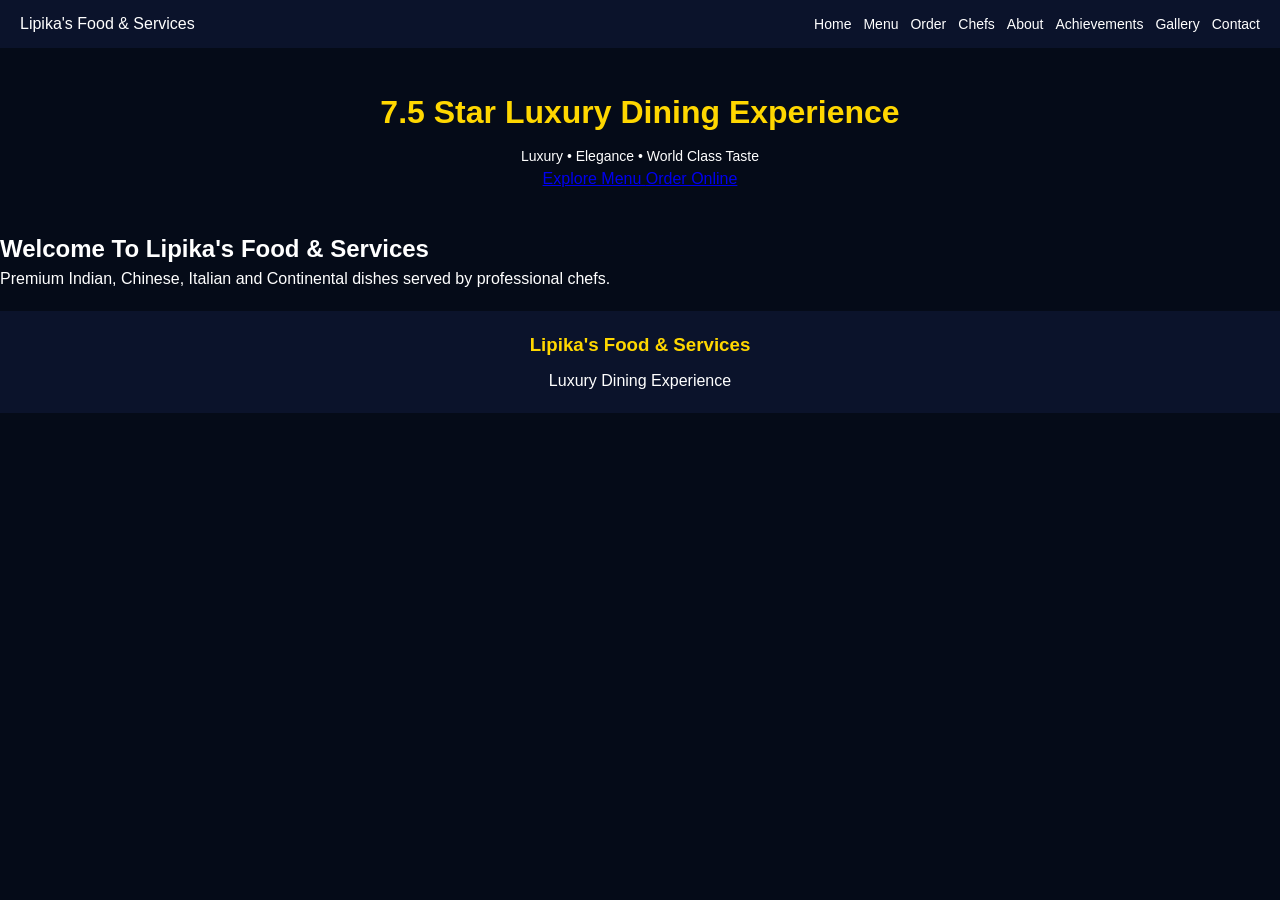
<file: index.html>
<!DOCTYPE html>
<html lang="en">
<head>
<meta charset="UTF-8">
<meta name="viewport" content="width=device-width, initial-scale=1.0">
<title>Lipika's Food & Services</title>

<link rel="stylesheet" href="style.css">

<link href="https://fonts.googleapis.com/css2?family=Poppins:wght@300;400;500;600;700&display=swap" rel="stylesheet">
</head>

<body>

<nav class="navbar">

<div class="logo">
Lipika's Food & Services
</div>

<ul class="nav-links">
<li><a href="index.html">Home</a></li>
<li><a href="menu.html">Menu</a></li>
<li><a href="order.html">Order</a></li>
<li><a href="chefs.html">Chefs</a></li>
<li><a href="about.html">About</a></li>
<li><a href="achievements.html">Achievements</a></li>
<li><a href="gallery.html">Gallery</a></li>
<li><a href="contact.html">Contact</a></li>
</ul>

</nav>

<section class="hero">

<div class="hero-content">

<h1>7.5 Star Luxury Dining Experience</h1>

<p>
Luxury • Elegance • World Class Taste
</p>

<a href="menu.html" class="btn">
Explore Menu
</a>

<a href="order.html" class="btn">
Order Online
</a>

</div>

</section>

<section class="welcome">

<h2>Welcome To Lipika's Food & Services</h2>

<p>
Premium Indian, Chinese, Italian and Continental dishes
served by professional chefs.
</p>

</section>

<footer>

<h3>Lipika's Food & Services</h3>

<p>
Luxury Dining Experience
</p>

</footer>

</body>
</html>
</file>
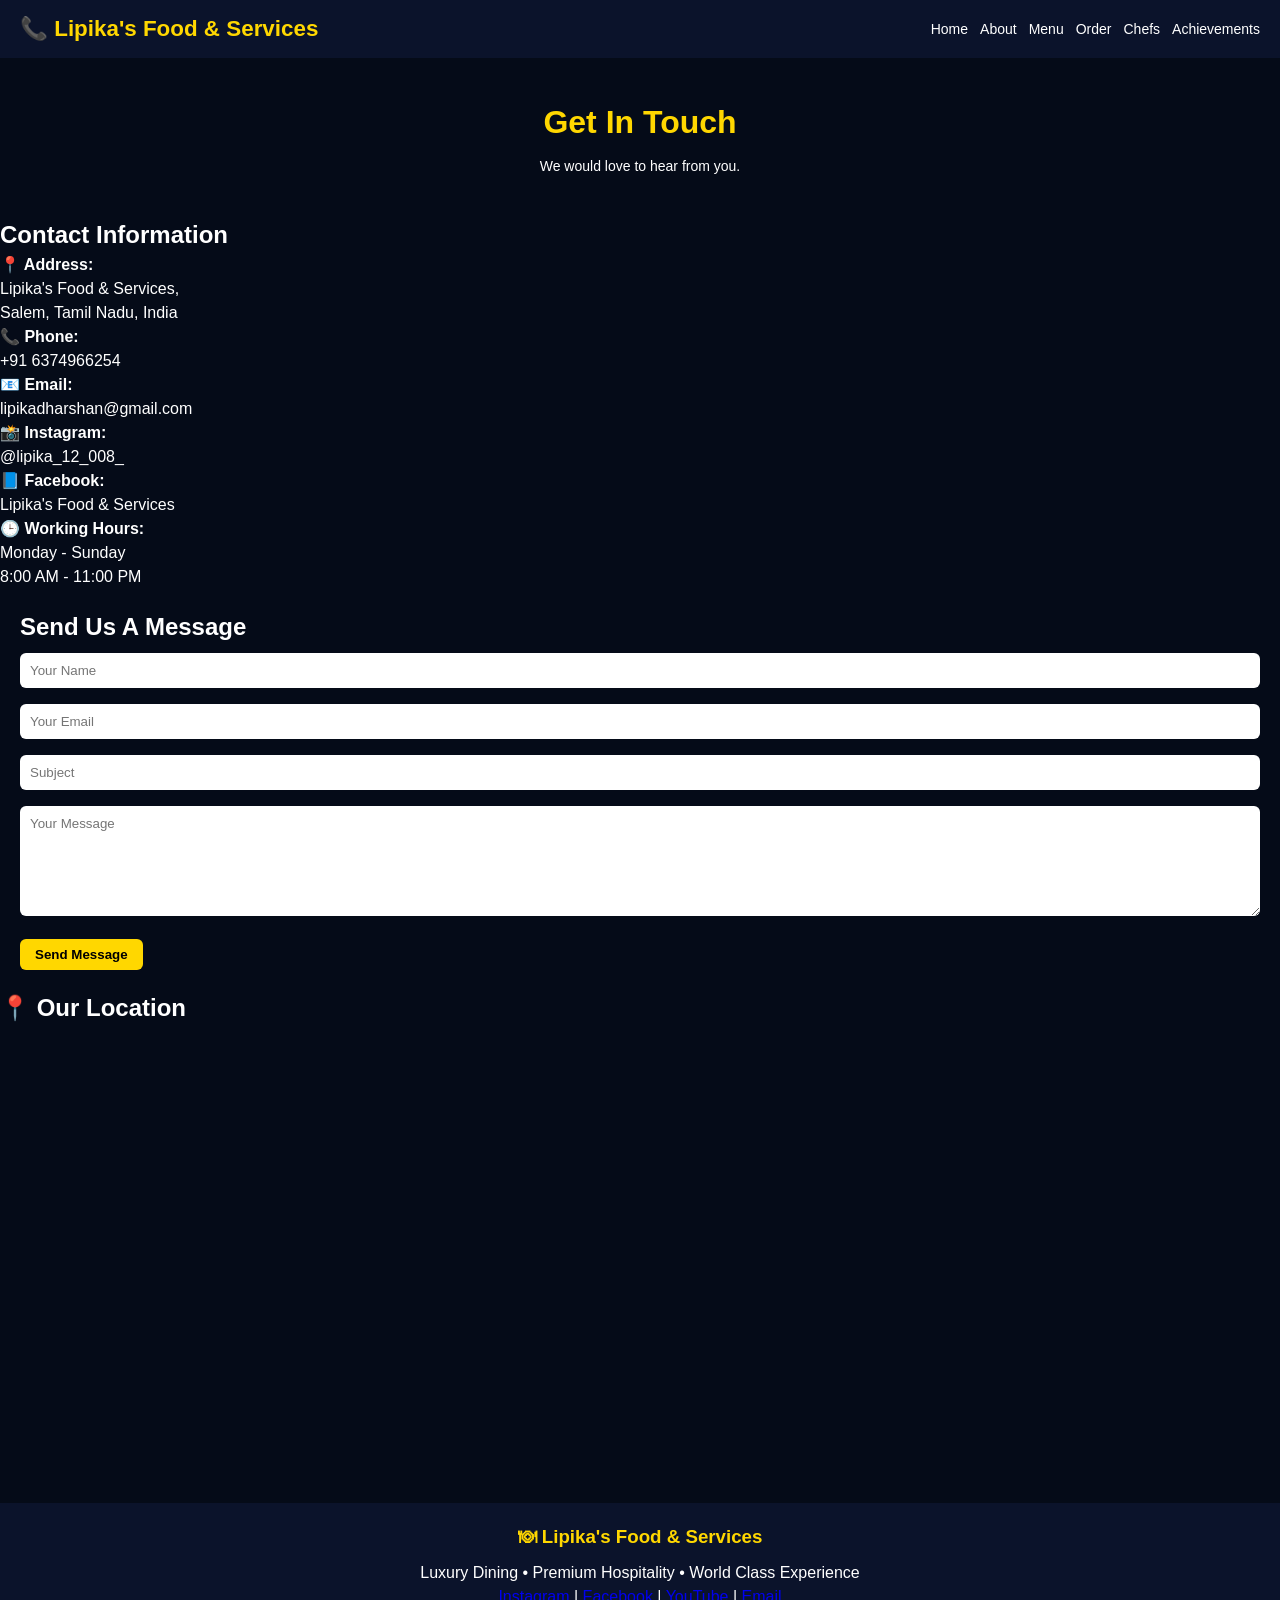
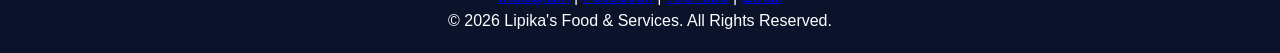
<file: contact.html>
<!DOCTYPE html>
<html lang="en">
<head>
<meta charset="UTF-8">
<meta name="viewport" content="width=device-width, initial-scale=1.0">
<title>Contact Us | Lipika's Food & Services</title>
<link rel="stylesheet" href="style.css">
</head>
<body>

<header>
    <nav>
        <h1>📞 Lipika's Food & Services</h1>
        <ul>
            <li><a href="index.html">Home</a></li>
            <li><a href="about.html">About</a></li>
            <li><a href="menu.html">Menu</a></li>
            <li><a href="order.html">Order</a></li>
            <li><a href="chefs.html">Chefs</a></li>
            <li><a href="achievements.html">Achievements</a></li>
        </ul>
    </nav>
</header>

<section class="contact-banner">
    <h2>Get In Touch</h2>
    <p>We would love to hear from you.</p>
</section>

<section class="contact-container">

    <div class="contact-info">

        <h2>Contact Information</h2>

        <p><strong>📍 Address:</strong><br>
        Lipika's Food & Services,<br>
        Salem, Tamil Nadu, India</p>

        <p><strong>📞 Phone:</strong><br>
        +91 6374966254</p>

        <p><strong>📧 Email:</strong><br>
        lipikadharshan@gmail.com</p>

        <p><strong>📸 Instagram:</strong><br>
        @lipika_12_008_</p>

        <p><strong>📘 Facebook:</strong><br>
        Lipika's Food & Services</p>

        <p><strong>🕒 Working Hours:</strong><br>
        Monday - Sunday<br>
        8:00 AM - 11:00 PM</p>

    </div>

    <div class="contact-form">

        <h2>Send Us A Message</h2>

        <form>

            <input type="text" placeholder="Your Name" required>

            <input type="email" placeholder="Your Email" required>

            <input type="text" placeholder="Subject" required>

            <textarea rows="6" placeholder="Your Message" required></textarea>

            <button type="submit">Send Message</button>

        </form>

    </div>

</section>

<section class="map-section">

    <h2>📍 Our Location</h2>

    <iframe
        src="https://maps.app.goo.gl/A8QAF6uN8GHZvUj96?g_st=ac"
        width="100%"
        height="450"
        style="border:0;"
        allowfullscreen=""
        loading="lazy">
    </iframe>

</section>

<footer>

    <h3>🍽 Lipika's Food & Services</h3>

    <p>Luxury Dining • Premium Hospitality • World Class Experience</p>

    <div class="social-links">
        <a href="#">Instagram</a> |
        <a href="#">Facebook</a> |
        <a href="#">YouTube</a> |
        <a href="#">Email</a>
    </div>

    <p>© 2026 Lipika's Food & Services. All Rights Reserved.</p>

</footer>

</body>
</html>
</file>
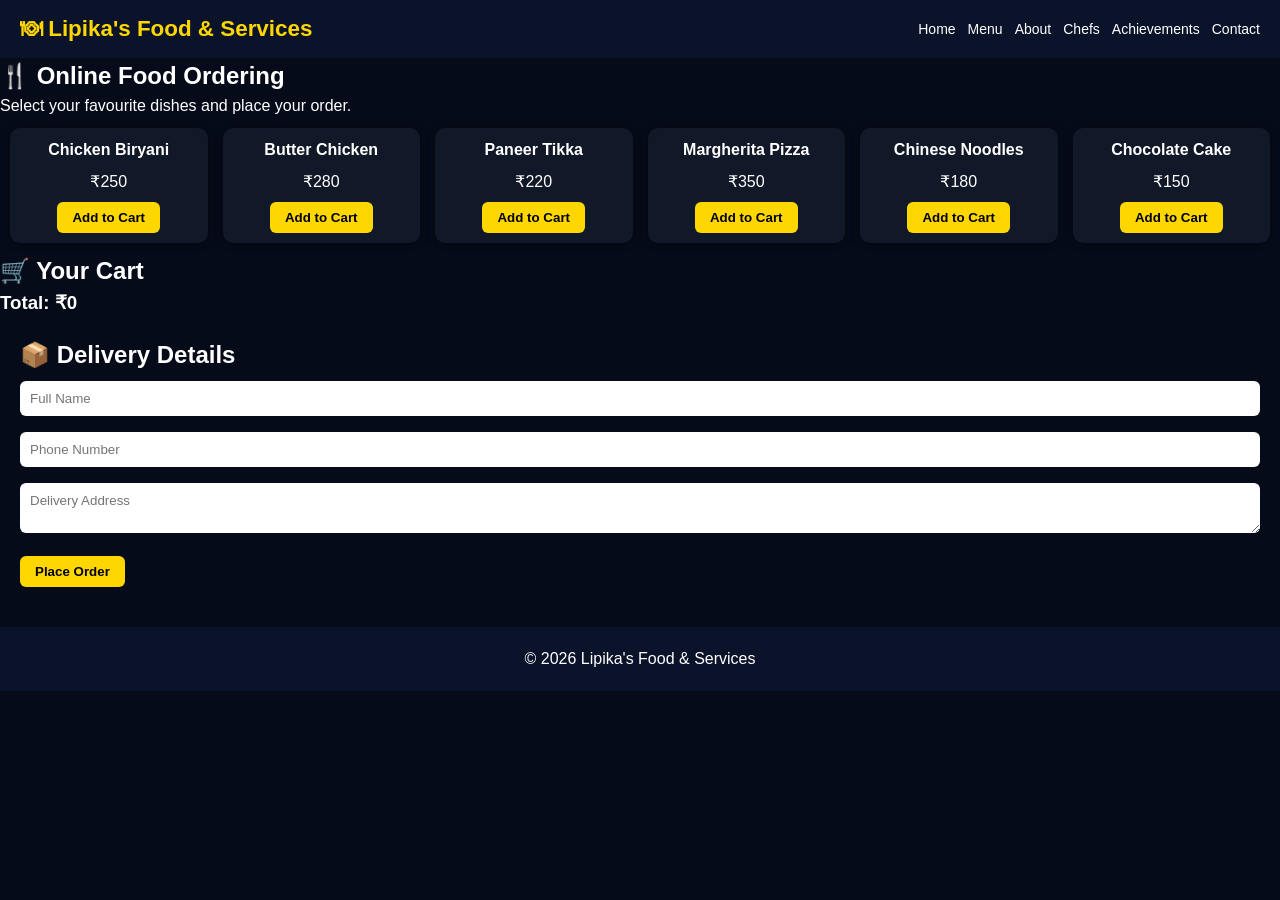
<file: order.html>
<!DOCTYPE html>
<html lang="en">
<head>
<meta charset="UTF-8">
<meta name="viewport" content="width=device-width, initial-scale=1.0">
<title>Order Food | Lipika's Food & Services</title>
<link rel="stylesheet" href="style.css">
</head>
<body>

<header>
    <nav>
        <h1>🍽 Lipika's Food & Services</h1>
        <ul>
            <li><a href="index.html">Home</a></li>
            <li><a href="menu.html">Menu</a></li>
            <li><a href="about.html">About</a></li>
            <li><a href="chefs.html">Chefs</a></li>
            <li><a href="achievements.html">Achievements</a></li>
            <li><a href="contact.html">Contact</a></li>
        </ul>
    </nav>
</header>

<section class="order-section">

    <h2>🍴 Online Food Ordering</h2>
    <p>Select your favourite dishes and place your order.</p>

    <div class="order-container">

        <div class="food-item">
            <h3>Chicken Biryani</h3>
            <p>₹250</p>
            <button onclick="addToCart('Chicken Biryani',250)">Add to Cart</button>
        </div>

        <div class="food-item">
            <h3>Butter Chicken</h3>
            <p>₹280</p>
            <button onclick="addToCart('Butter Chicken',280)">Add to Cart</button>
        </div>

        <div class="food-item">
            <h3>Paneer Tikka</h3>
            <p>₹220</p>
            <button onclick="addToCart('Paneer Tikka',220)">Add to Cart</button>
        </div>

        <div class="food-item">
            <h3>Margherita Pizza</h3>
            <p>₹350</p>
            <button onclick="addToCart('Pizza',350)">Add to Cart</button>
        </div>

        <div class="food-item">
            <h3>Chinese Noodles</h3>
            <p>₹180</p>
            <button onclick="addToCart('Noodles',180)">Add to Cart</button>
        </div>

        <div class="food-item">
            <h3>Chocolate Cake</h3>
            <p>₹150</p>
            <button onclick="addToCart('Chocolate Cake',150)">Add to Cart</button>
        </div>

    </div>

</section>

<section class="cart-section">

    <h2>🛒 Your Cart</h2>

    <ul id="cartItems"></ul>

    <h3>Total: ₹<span id="total">0</span></h3>

</section>

<section class="customer-details">

    <h2>📦 Delivery Details</h2>

    <form onsubmit="placeOrder(event)">

        <input type="text" placeholder="Full Name" required>

        <input type="tel" placeholder="Phone Number" required>

        <textarea placeholder="Delivery Address" required></textarea>

        <button type="submit">Place Order</button>

    </form>

</section>

<footer>
    <p>© 2026 Lipika's Food & Services</p>
</footer>

<script>

let total = 0;

function addToCart(item, price){

    let cart = document.getElementById("cartItems");

    let li = document.createElement("li");

    li.innerHTML = item + " - ₹" + price;

    cart.appendChild(li);

    total += price;

    document.getElementById("total").innerText = total;
}

function placeOrder(event){

    event.preventDefault();

    alert("🎉 Order Placed Successfully!\nThank You For Ordering From Lipika's Food & Services.");

}

</script>

</body>
</html>
</file>
<file: style.css>
*{
    margin:0;
    padding:0;
    box-sizing:border-box;
    font-family:Arial,sans-serif;
}

body{
    background:#050b18;
    color:white;
    line-height:1.5;
}

/* NAVBAR */

nav{
    background:#0b132b;
    display:flex;
    justify-content:space-between;
    align-items:center;
    padding:12px 20px;
    flex-wrap:wrap;
}

nav h1{
    color:gold;
    font-size:1.4rem;
}

nav ul{
    list-style:none;
    display:flex;
    gap:12px;
    flex-wrap:wrap;
}

nav ul li a{
    color:white;
    text-decoration:none;
    font-size:14px;
    transition:.3s;
}

nav ul li a:hover{
    color:gold;
}

/* BANNERS */

.hero,
.about-banner,
.contact-banner,
.gallery-banner,
.chef-banner,
.achievement-banner{
    text-align:center;
    padding:40px 15px;
}

.hero h1,
.about-banner h2,
.contact-banner h2,
.gallery-banner h2,
.chef-banner h2,
.achievement-banner h2{
    font-size:2rem;
    color:gold;
    margin-bottom:10px;
}

.hero p,
.about-banner p,
.contact-banner p,
.gallery-banner p,
.chef-banner p,
.achievement-banner p{
    font-size:14px;
}

/* CARDS */

.food-item,
.chef-card,
.achievement-card,
.gallery-item,
.feature,
.stat-box{
    background:#111827;
    border-radius:10px;
    padding:10px;
    text-align:center;
    box-shadow:0 0 10px rgba(0,0,0,.3);
}

/* GRID */

.gallery-container,
.chef-container,
.achievement-gallery,
.features,
.stats-container,
.order-container{
    display:grid;
    grid-template-columns:repeat(auto-fit,minmax(180px,1fr));
    gap:15px;
    padding:10px;
}

/* IMAGES */

.gallery-item img,
.chef-card img,
.achievement-card img,
.about-card img{
    width:100%;
    height:10px;
    object-fit:cover;
    border-radius:10px;
}

/* ABOUT SECTION */

.about-content{
    padding:20px;
}

.about-card{
    background:#111827;
    border-radius:12px;
    overflow:hidden;
    margin-bottom:15px;
}

.about-card div{
    padding:15px;
}

.about-card h2{
    color:gold;
    margin-bottom:10px;
    font-size:1.3rem;
}

/* ORDER */

.food-item h3{
    font-size:1rem;
    margin-bottom:8px;
}

button{
    background:gold;
    color:black;
    border:none;
    padding:8px 15px;
    border-radius:6px;
    cursor:pointer;
    font-weight:bold;
    margin-top:8px;
}

button:hover{
    opacity:.9;
}

/* FORMS */

input,
textarea{
    width:100%;
    padding:10px;
    margin:8px 0;
    border:none;
    border-radius:6px;
}

.contact-form,
.customer-details{
    padding:20px;
}

/* FOOTER */

footer{
    background:#0b132b;
    text-align:center;
    padding:20px;
    margin-top:20px;
}

footer h3{
    color:gold;
    margin-bottom:10px;
}

/* MOBILE */

@media(max-width:768px){

    nav{
        flex-direction:column;
        gap:10px;
    }

    nav h1{
        font-size:1.2rem;
    }

    nav ul{
        justify-content:center;
    }

    .hero h1,
    .about-banner h2,
    .contact-banner h2,
    .gallery-banner h2,
    .chef-banner h2,
    .achievement-banner h2{
        font-size:1.6rem;
    }

    .gallery-item img,
    .chef-card img,
    .achievement-card img,
    .about-card img{
        height:120px;
    }
}
</file>
